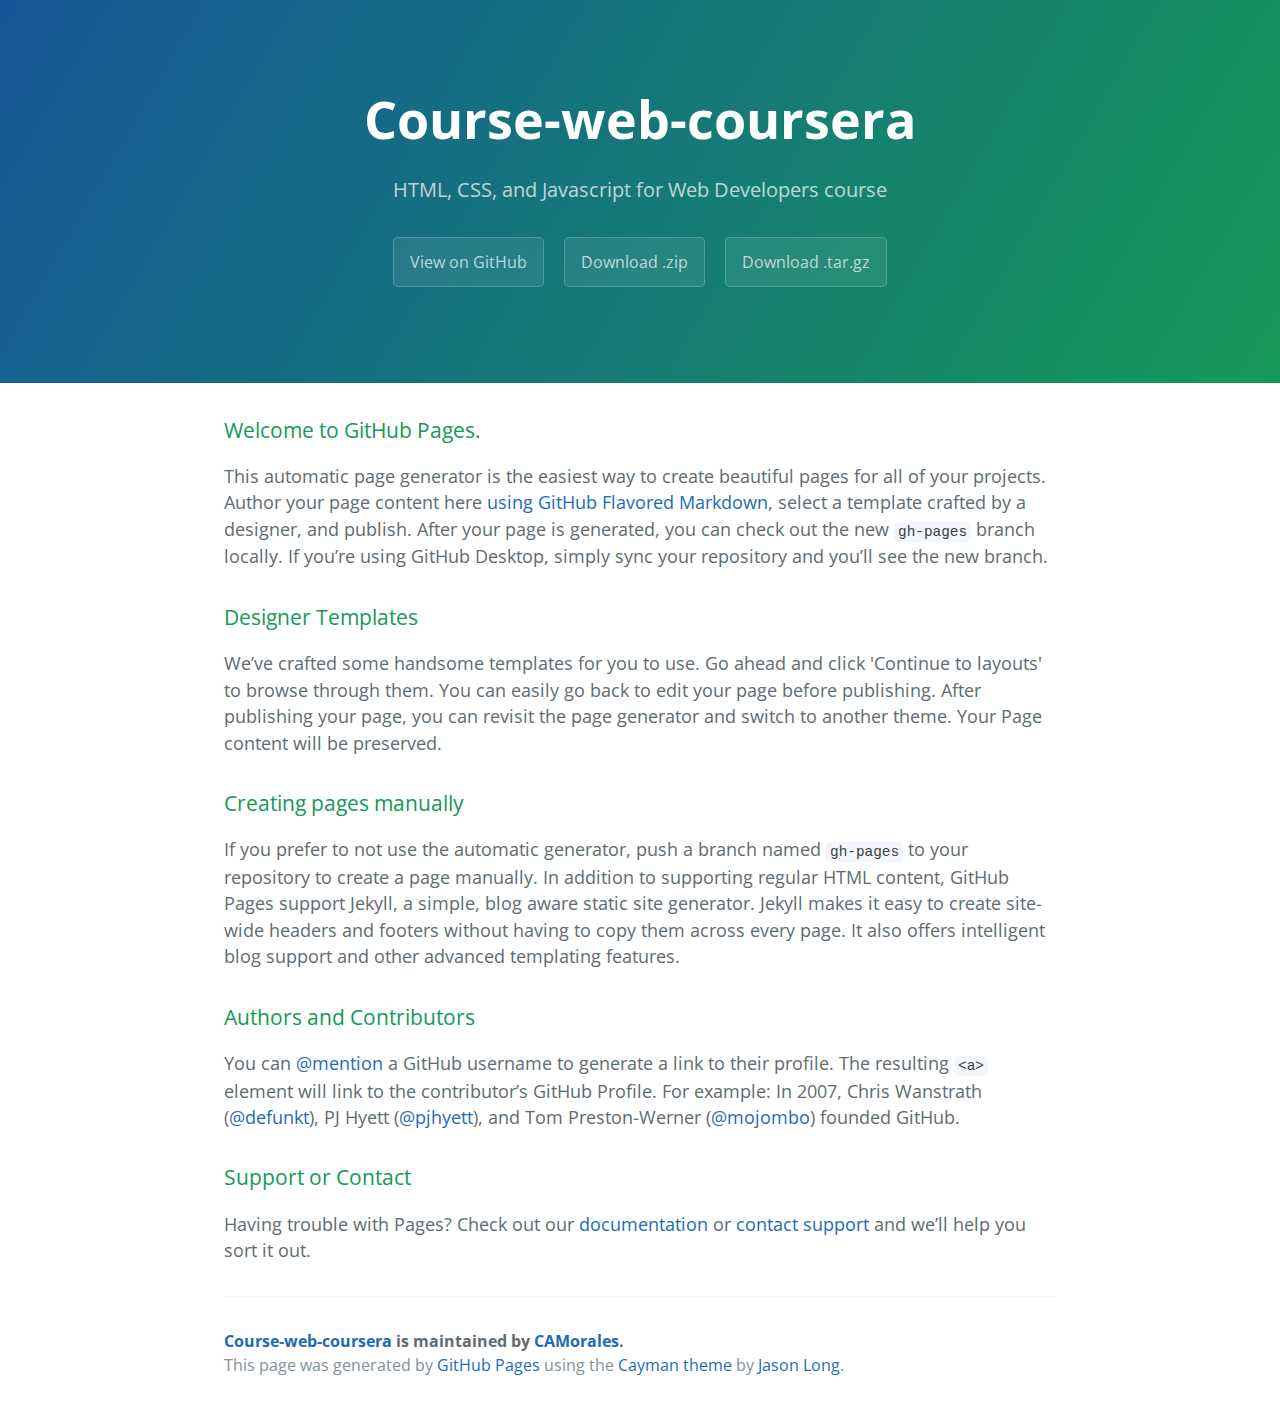
<file: index.html>
<!DOCTYPE html>
<html lang="en-us">
  <head>
    <meta charset="UTF-8">
    <title>Course-web-coursera by CAMorales</title>
    <meta name="viewport" content="width=device-width, initial-scale=1">
    <link rel="stylesheet" type="text/css" href="stylesheets/normalize.css" media="screen">
    <link href='https://fonts.googleapis.com/css?family=Open+Sans:400,700' rel='stylesheet' type='text/css'>
    <link rel="stylesheet" type="text/css" href="stylesheets/stylesheet.css" media="screen">
    <link rel="stylesheet" type="text/css" href="stylesheets/github-light.css" media="screen">
  </head>
  <body>
    <section class="page-header">
      <h1 class="project-name">Course-web-coursera</h1>
      <h2 class="project-tagline">HTML, CSS, and Javascript for Web Developers course</h2>
      <a href="https://github.com/CAMorales/course-WEB-coursera" class="btn">View on GitHub</a>
      <a href="https://github.com/CAMorales/course-WEB-coursera/zipball/master" class="btn">Download .zip</a>
      <a href="https://github.com/CAMorales/course-WEB-coursera/tarball/master" class="btn">Download .tar.gz</a>
    </section>

    <section class="main-content">
      <h3>
<a id="welcome-to-github-pages" class="anchor" href="#welcome-to-github-pages" aria-hidden="true"><span aria-hidden="true" class="octicon octicon-link"></span></a>Welcome to GitHub Pages.</h3>

<p>This automatic page generator is the easiest way to create beautiful pages for all of your projects. Author your page content here <a href="https://guides.github.com/features/mastering-markdown/">using GitHub Flavored Markdown</a>, select a template crafted by a designer, and publish. After your page is generated, you can check out the new <code>gh-pages</code> branch locally. If you’re using GitHub Desktop, simply sync your repository and you’ll see the new branch.</p>

<h3>
<a id="designer-templates" class="anchor" href="#designer-templates" aria-hidden="true"><span aria-hidden="true" class="octicon octicon-link"></span></a>Designer Templates</h3>

<p>We’ve crafted some handsome templates for you to use. Go ahead and click 'Continue to layouts' to browse through them. You can easily go back to edit your page before publishing. After publishing your page, you can revisit the page generator and switch to another theme. Your Page content will be preserved.</p>

<h3>
<a id="creating-pages-manually" class="anchor" href="#creating-pages-manually" aria-hidden="true"><span aria-hidden="true" class="octicon octicon-link"></span></a>Creating pages manually</h3>

<p>If you prefer to not use the automatic generator, push a branch named <code>gh-pages</code> to your repository to create a page manually. In addition to supporting regular HTML content, GitHub Pages support Jekyll, a simple, blog aware static site generator. Jekyll makes it easy to create site-wide headers and footers without having to copy them across every page. It also offers intelligent blog support and other advanced templating features.</p>

<h3>
<a id="authors-and-contributors" class="anchor" href="#authors-and-contributors" aria-hidden="true"><span aria-hidden="true" class="octicon octicon-link"></span></a>Authors and Contributors</h3>

<p>You can <a href="https://help.github.com/articles/basic-writing-and-formatting-syntax/#mentioning-users-and-teams" class="user-mention">@mention</a> a GitHub username to generate a link to their profile. The resulting <code>&lt;a&gt;</code> element will link to the contributor’s GitHub Profile. For example: In 2007, Chris Wanstrath (<a href="https://github.com/defunkt" class="user-mention">@defunkt</a>), PJ Hyett (<a href="https://github.com/pjhyett" class="user-mention">@pjhyett</a>), and Tom Preston-Werner (<a href="https://github.com/mojombo" class="user-mention">@mojombo</a>) founded GitHub.</p>

<h3>
<a id="support-or-contact" class="anchor" href="#support-or-contact" aria-hidden="true"><span aria-hidden="true" class="octicon octicon-link"></span></a>Support or Contact</h3>

<p>Having trouble with Pages? Check out our <a href="https://help.github.com/pages">documentation</a> or <a href="https://github.com/contact">contact support</a> and we’ll help you sort it out.</p>

      <footer class="site-footer">
        <span class="site-footer-owner"><a href="https://github.com/CAMorales/course-WEB-coursera">Course-web-coursera</a> is maintained by <a href="https://github.com/CAMorales">CAMorales</a>.</span>

        <span class="site-footer-credits">This page was generated by <a href="https://pages.github.com">GitHub Pages</a> using the <a href="https://github.com/jasonlong/cayman-theme">Cayman theme</a> by <a href="https://twitter.com/jasonlong">Jason Long</a>.</span>
      </footer>

    </section>

  
  </body>
</html>
</file>
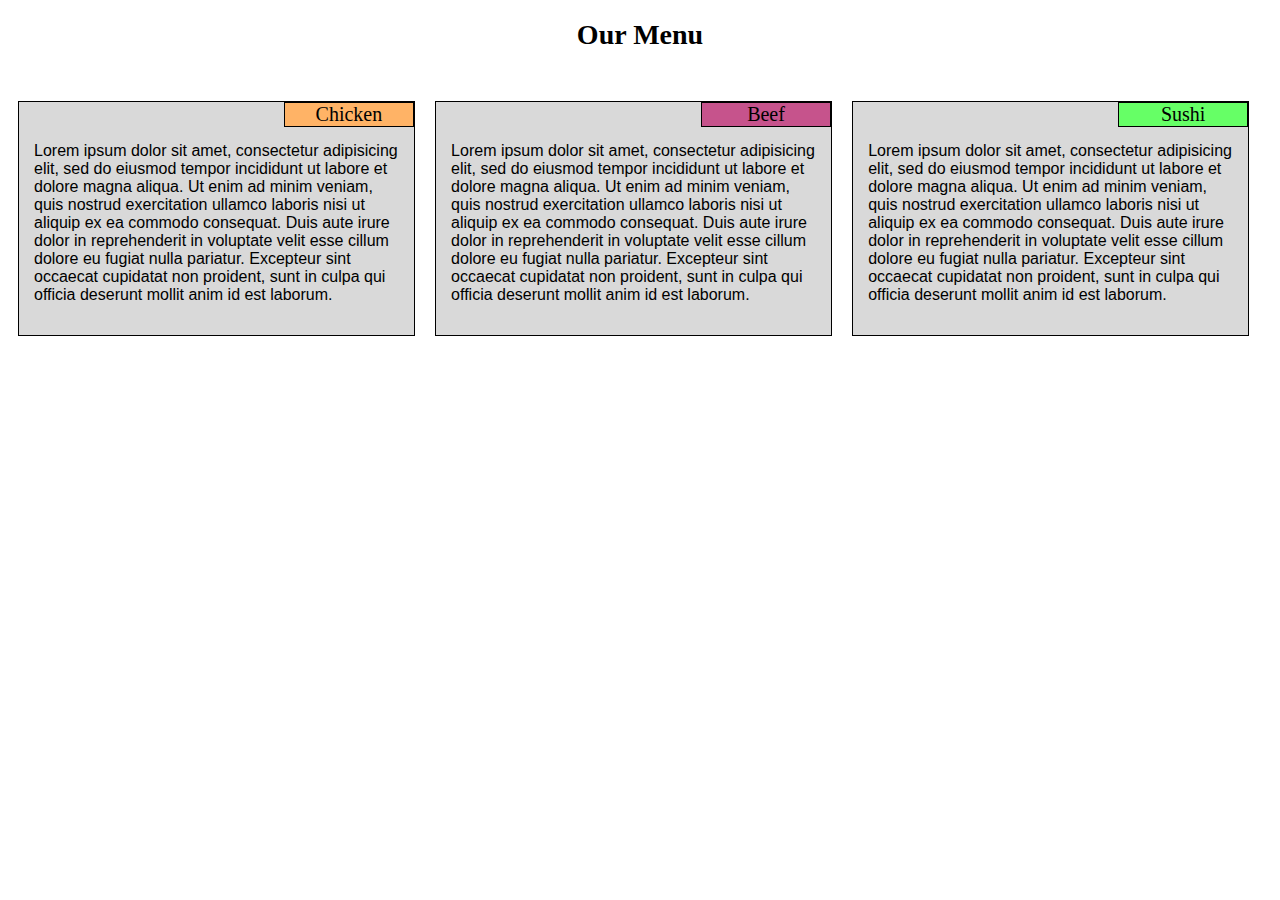
<file: mod2_solution/index.html>
<!DOCTYPE html>
<head>
  <meta charset="UTF-8">
  <meta name="viewport" content="width=device-width, initial-scale=1">
  <link rel="stylesheet" type="text/css" href="css/styles.css">
  <title>Assignment Solution for Module 2</title>
</head>
<body>
  <h1>Our Menu</h1>
  <div class="row">
    <div class="col-lg-4 col-md-6" >
    <div class="box">
        <div class="titulo" id="t1">Chicken</div>
        <p>Lorem ipsum dolor sit amet, consectetur adipisicing elit, sed do eiusmod
          tempor incididunt ut labore et dolore magna aliqua. Ut enim ad minim veniam,
          quis nostrud exercitation ullamco laboris nisi ut aliquip ex ea commodo
          consequat. Duis aute irure dolor in reprehenderit in voluptate velit esse
          cillum dolore eu fugiat nulla pariatur. Excepteur sint occaecat cupidatat non
          proident, sunt in culpa qui officia deserunt mollit anim id est laborum.
        </p>
      </div>
    </div>
    <div class="col-lg-4 col-md-6" >
      <div class="box">
        <div class="titulo" id="t2">Beef</div>
        <p>Lorem ipsum dolor sit amet, consectetur adipisicing elit, sed do eiusmod
          tempor incididunt ut labore et dolore magna aliqua. Ut enim ad minim veniam,
          quis nostrud exercitation ullamco laboris nisi ut aliquip ex ea commodo
          consequat. Duis aute irure dolor in reprehenderit in voluptate velit esse
          cillum dolore eu fugiat nulla pariatur. Excepteur sint occaecat cupidatat non
          proident, sunt in culpa qui officia deserunt mollit anim id est laborum.
        </p>
      </div>
    </div>
    <div class="col-lg-4 col-md-12">
      <div class="box">
        <div class="titulo" id="t3">Sushi</div>
        <p>Lorem ipsum dolor sit amet, consectetur adipisicing elit, sed do eiusmod
          tempor incididunt ut labore et dolore magna aliqua. Ut enim ad minim veniam,
          quis nostrud exercitation ullamco laboris nisi ut aliquip ex ea commodo
          consequat. Duis aute irure dolor in reprehenderit in voluptate velit esse
          cillum dolore eu fugiat nulla pariatur. Excepteur sint occaecat cupidatat non
          proident, sunt in culpa qui officia deserunt mollit anim id est laborum.
        </p>
      </div>
    </div>
  </div>
</body>
</html>
</file>
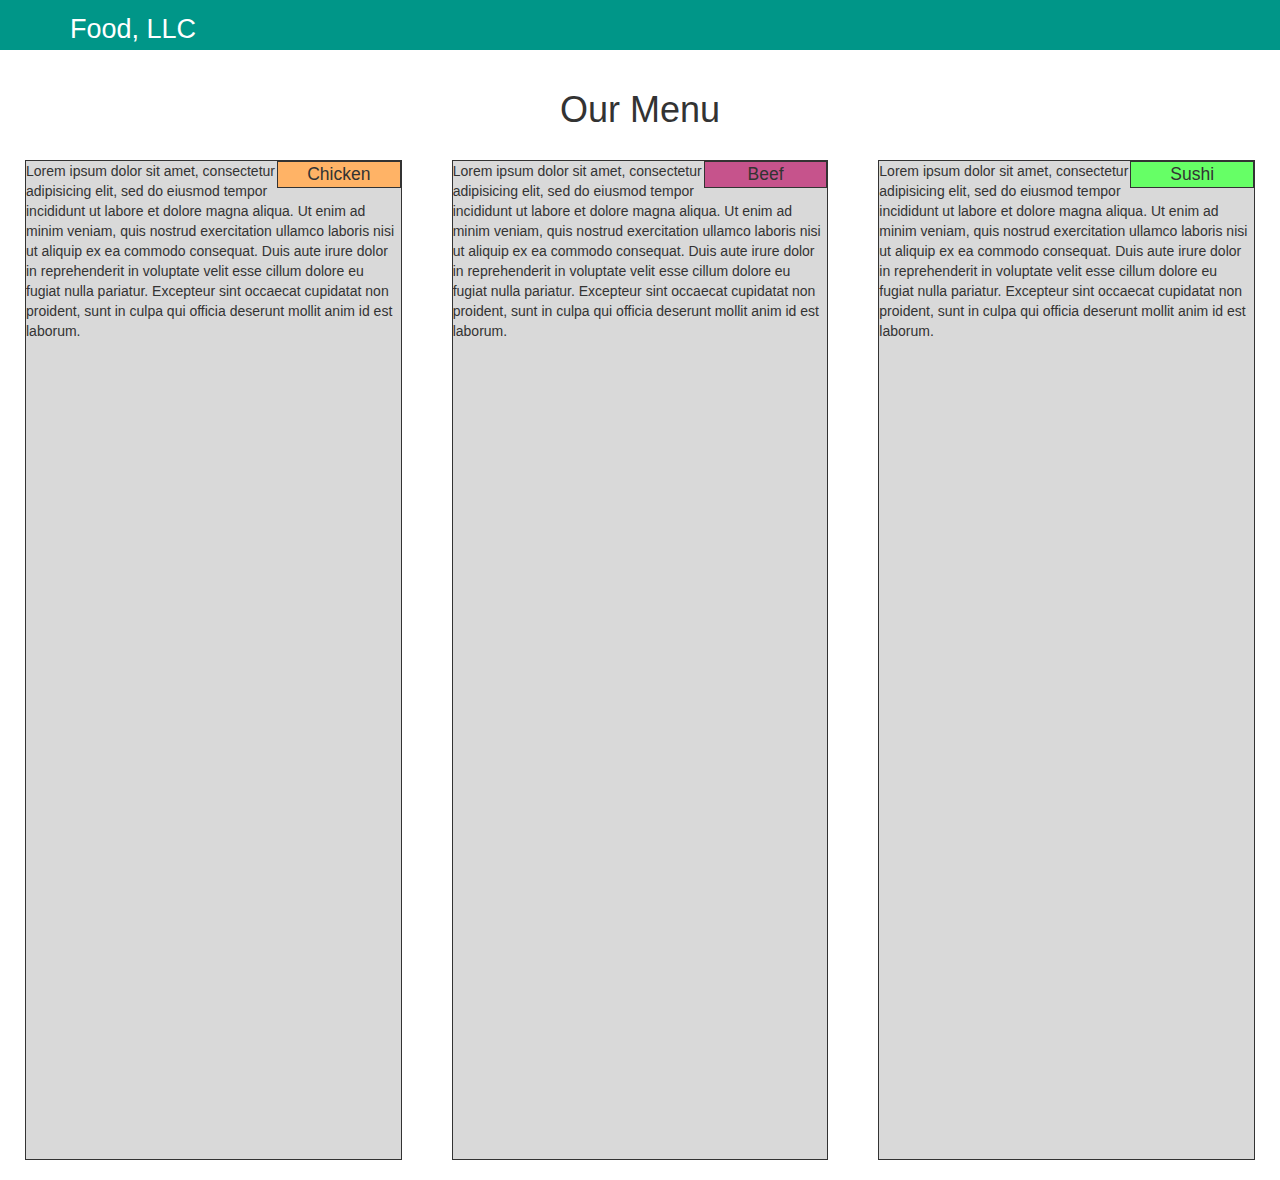
<file: mod3_solution/index.html>
<!DOCTYPE html>
<head>
  <meta charset="UTF-8">
  <meta http-equiv="X-UA-Compatible" content="IE=edge">
  <meta name="viewport" content="width=device-width, initial-scale=1">
  <link rel="stylesheet" type="text/css" href="css/bootstrap.min.css">
  <link rel="stylesheet" type="text/css" href="css/styles.css">
  <link href='https://fonts.googleapis.com/css?family=Oxygen:400,300,700' rel='stylesheet' type='text/css'>
  <link href='https://fonts.googleapis.com/css?family=Lora' rel='stylesheet' type='text/css'>
  <title>Assignment Solution for Module 3</title>
</head>
<body>
  <header>
    <nav id="header-nav" class="navbar navbar-default">
      <div class="container">
        <div class="navbar-header">
          <button type="button" class="navbar-toggle collapsed" data-toggle="collapse" data-target="#collapsable-nav" aria-expanded="false">
          <span class="sr-only">Toggle navigation</span>
          <span class="icon-bar"></span>
          <span class="icon-bar"></span>
          <span class="icon-bar"></span>
          </button>
          <a href="#" class="navbar-brand"><h1>Food, LLC</h1></a>
        </div>
        <div id="collapsable-nav" class="collapse navbar-collapse">
          <ul id="nav-list" class="nav navbar-nav navbar-right visible-xs">
            <li>
              <a href="#"><br class="hidden-xs">Chicken</a>
            </li>
            <li>
              <a href="#"><br class="hidden-xs">Beef</a>
            </li>
            <li>
              <a href="#"><br class="hidden-xs">Sushi</a>
            </li>
          </ul><!-- #nav-list -->
        </div>
      </div><!-- end of div container -->
    </nav><!-- end of header navbar -->
  </header>

  <div class="container-fluid">
    <h1 class="text-center">Our Menu</h1>
    <div id="main-content" class="row">
      <div class="col-lg-4 col-md-6" >
      <div class="box">
        <div class="titulo" id="t1">Chicken</div>
        <p>Lorem ipsum dolor sit amet, consectetur adipisicing elit, sed do eiusmod
          tempor incididunt ut labore et dolore magna aliqua. Ut enim ad minim veniam,
          quis nostrud exercitation ullamco laboris nisi ut aliquip ex ea commodo
          consequat. Duis aute irure dolor in reprehenderit in voluptate velit esse
          cillum dolore eu fugiat nulla pariatur. Excepteur sint occaecat cupidatat non
          proident, sunt in culpa qui officia deserunt mollit anim id est laborum.
        </p>
      </div>
    </div>
    <div class="col-lg-4 col-md-6" >
      <div class="box">
        <div class="titulo" id="t2">Beef</div>
        <p>Lorem ipsum dolor sit amet, consectetur adipisicing elit, sed do eiusmod
          tempor incididunt ut labore et dolore magna aliqua. Ut enim ad minim veniam,
          quis nostrud exercitation ullamco laboris nisi ut aliquip ex ea commodo
          consequat. Duis aute irure dolor in reprehenderit in voluptate velit esse
          cillum dolore eu fugiat nulla pariatur. Excepteur sint occaecat cupidatat non
          proident, sunt in culpa qui officia deserunt mollit anim id est laborum.
        </p>
      </div>
    </div>
    <div class="col-lg-4 col-md-12">
      <div class="box">
        <div class="titulo" id="t3">Sushi</div>
        <p>Lorem ipsum dolor sit amet, consectetur adipisicing elit, sed do eiusmod
          tempor incididunt ut labore et dolore magna aliqua. Ut enim ad minim veniam,
          quis nostrud exercitation ullamco laboris nisi ut aliquip ex ea commodo
          consequat. Duis aute irure dolor in reprehenderit in voluptate velit esse
          cillum dolore eu fugiat nulla pariatur. Excepteur sint occaecat cupidatat non
          proident, sunt in culpa qui officia deserunt mollit anim id est laborum.
        </p>
      </div>
    </div>
    </div>
  </div>
  <!-- jQuery (Bootstrap JS plugins depend on it) -->
  <script src="js/jquery-2.2.1.min.js"></script>
  <script src="js/bootstrap.min.js"></script>
  <script src="js/script.js"></script>
</body>
</html>
</file>
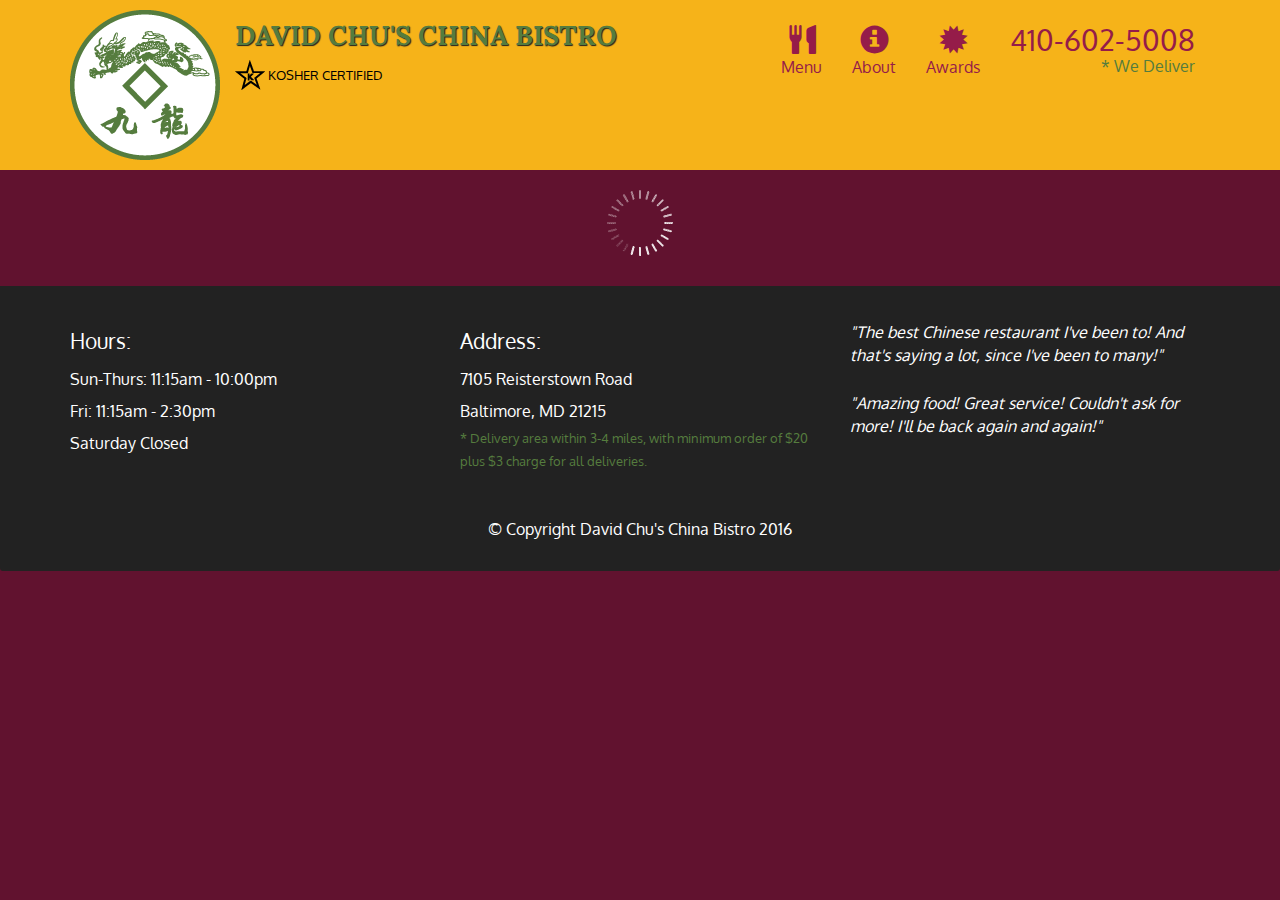
<file: mod4_solution/index.html>
<!doctype html>
<html lang="en">
  <head>
    <meta charset="utf-8">
    <meta http-equiv="X-UA-Compatible" content="IE=edge">
    <meta name="viewport" content="width=device-width, initial-scale=1">
    <title>David Chu's China Bistro</title>
    <link rel="stylesheet" href="css/bootstrap.min.css">
    <link rel="stylesheet" href="css/styles.css">
    <link href='https://fonts.googleapis.com/css?family=Oxygen:400,300,700' rel='stylesheet' type='text/css'>
    <link href='https://fonts.googleapis.com/css?family=Lora' rel='stylesheet' type='text/css'>
  </head>
<body>
  <header>
    <nav id="header-nav" class="navbar navbar-default">
      <div class="container">
        <div class="navbar-header">
          <a href="index.html" class="pull-left visible-md visible-lg">
            <div id="logo-img" alt="Logo image"></div>
          </a>

          <div class="navbar-brand">
            <a href="index.html"><h1>David Chu's China Bistro</h1></a>
            <p>
              <img src="images/star-k-logo.png" alt="Kosher certification">
              <span>Kosher Certified</span>
            </p>
          </div>

          <button id="navbarToggle" type="button" class="navbar-toggle collapsed" data-toggle="collapse" data-target="#collapsable-nav" aria-expanded="false">
            <span class="sr-only">Toggle navigation</span>
            <span class="icon-bar"></span>
            <span class="icon-bar"></span>
            <span class="icon-bar"></span>
          </button>
        </div>
        
        <div id="collapsable-nav" class="collapse navbar-collapse">
           <ul id="nav-list" class="nav navbar-nav navbar-right">
            <li id="navHomeButton" class="visible-xs active">
              <a href="index.html">
                <span class="glyphicon glyphicon-home"></span> Home</a>
            </li>
            <li id="navMenuButton">
              <a href="#" onclick="$dc.loadMenuCategories();">
                <span class="glyphicon glyphicon-cutlery"></span><br class="hidden-xs"> Menu</a>
            </li>
            <li>
              <a href="#">
                <span class="glyphicon glyphicon-info-sign"></span><br class="hidden-xs"> About</a>
            </li>
            <li>
              <a href="#">
                <span class="glyphicon glyphicon-certificate"></span><br class="hidden-xs"> Awards</a>
            </li>
            <li id="phone" class="hidden-xs">
              <a href="tel:410-602-5008">
                <span>410-602-5008</span></a><div>* We Deliver</div>
            </li>
          </ul><!-- #nav-list -->
        </div><!-- .collapse .navbar-collapse -->
      </div><!-- .container -->
    </nav><!-- #header-nav -->
  </header>

  <div id="call-btn" class="visible-xs">
    <a class="btn" href="tel:410-602-5008">
    <span class="glyphicon glyphicon-earphone"></span>
    410-602-5008
    </a>
  </div>
  <div id="xs-deliver" class="text-center visible-xs">* We Deliver</div>

  <div id="main-content" class="container"></div>

  <footer class="panel-footer">
    <div class="container">
      <div class="row">
        <section id="hours" class="col-sm-4">
          <span>Hours:</span><br>
          Sun-Thurs: 11:15am - 10:00pm<br>
          Fri: 11:15am - 2:30pm<br>
          Saturday Closed
          <hr class="visible-xs">
        </section>
        <section id="address" class="col-sm-4">
          <span>Address:</span><br>
          7105 Reisterstown Road<br>
          Baltimore, MD 21215
          <p>* Delivery area within 3-4 miles, with minimum order of $20 plus $3 charge for all deliveries.</p>
          <hr class="visible-xs">
        </section>
        <section id="testimonials" class="col-sm-4">
          <p>"The best Chinese restaurant I've been to! And that's saying a lot, since I've been to many!"</p>
          <p>"Amazing food! Great service! Couldn't ask for more! I'll be back again and again!"</p>
        </section>
      </div>
      <div class="text-center">&copy; Copyright David Chu's China Bistro 2016</div>
    </div>
  </footer>

  <!-- jQuery (Bootstrap JS plugins depend on it) -->
  <script src="js/jquery-2.1.4.min.js"></script>
  <script src="js/bootstrap.min.js"></script>
  <script src="js/ajax-utils.js"></script>
  <script src="js/script.js"></script>
</body>
</html>
</file>
<file: stylesheets/stylesheet.css>
* {
  box-sizing: border-box; }

body {
  padding: 0;
  margin: 0;
  font-family: "Open Sans", "Helvetica Neue", Helvetica, Arial, sans-serif;
  font-size: 16px;
  line-height: 1.5;
  color: #606c71; }

a {
  color: #1e6bb8;
  text-decoration: none; }
  a:hover {
    text-decoration: underline; }

.btn {
  display: inline-block;
  margin-bottom: 1rem;
  color: rgba(255, 255, 255, 0.7);
  background-color: rgba(255, 255, 255, 0.08);
  border-color: rgba(255, 255, 255, 0.2);
  border-style: solid;
  border-width: 1px;
  border-radius: 0.3rem;
  transition: color 0.2s, background-color 0.2s, border-color 0.2s; }
  .btn + .btn {
    margin-left: 1rem; }

.btn:hover {
  color: rgba(255, 255, 255, 0.8);
  text-decoration: none;
  background-color: rgba(255, 255, 255, 0.2);
  border-color: rgba(255, 255, 255, 0.3); }

@media screen and (min-width: 64em) {
  .btn {
    padding: 0.75rem 1rem; } }

@media screen and (min-width: 42em) and (max-width: 64em) {
  .btn {
    padding: 0.6rem 0.9rem;
    font-size: 0.9rem; } }

@media screen and (max-width: 42em) {
  .btn {
    display: block;
    width: 100%;
    padding: 0.75rem;
    font-size: 0.9rem; }
    .btn + .btn {
      margin-top: 1rem;
      margin-left: 0; } }

.page-header {
  color: #fff;
  text-align: center;
  background-color: #159957;
  background-image: linear-gradient(120deg, #155799, #159957); }

@media screen and (min-width: 64em) {
  .page-header {
    padding: 5rem 6rem; } }

@media screen and (min-width: 42em) and (max-width: 64em) {
  .page-header {
    padding: 3rem 4rem; } }

@media screen and (max-width: 42em) {
  .page-header {
    padding: 2rem 1rem; } }

.project-name {
  margin-top: 0;
  margin-bottom: 0.1rem; }

@media screen and (min-width: 64em) {
  .project-name {
    font-size: 3.25rem; } }

@media screen and (min-width: 42em) and (max-width: 64em) {
  .project-name {
    font-size: 2.25rem; } }

@media screen and (max-width: 42em) {
  .project-name {
    font-size: 1.75rem; } }

.project-tagline {
  margin-bottom: 2rem;
  font-weight: normal;
  opacity: 0.7; }

@media screen and (min-width: 64em) {
  .project-tagline {
    font-size: 1.25rem; } }

@media screen and (min-width: 42em) and (max-width: 64em) {
  .project-tagline {
    font-size: 1.15rem; } }

@media screen and (max-width: 42em) {
  .project-tagline {
    font-size: 1rem; } }

.main-content :first-child {
  margin-top: 0; }
.main-content img {
  max-width: 100%; }
.main-content h1, .main-content h2, .main-content h3, .main-content h4, .main-content h5, .main-content h6 {
  margin-top: 2rem;
  margin-bottom: 1rem;
  font-weight: normal;
  color: #159957; }
.main-content p {
  margin-bottom: 1em; }
.main-content code {
  padding: 2px 4px;
  font-family: Consolas, "Liberation Mono", Menlo, Courier, monospace;
  font-size: 0.9rem;
  color: #383e41;
  background-color: #f3f6fa;
  border-radius: 0.3rem; }
.main-content pre {
  padding: 0.8rem;
  margin-top: 0;
  margin-bottom: 1rem;
  font: 1rem Consolas, "Liberation Mono", Menlo, Courier, monospace;
  color: #567482;
  word-wrap: normal;
  background-color: #f3f6fa;
  border: solid 1px #dce6f0;
  border-radius: 0.3rem; }
  .main-content pre > code {
    padding: 0;
    margin: 0;
    font-size: 0.9rem;
    color: #567482;
    word-break: normal;
    white-space: pre;
    background: transparent;
    border: 0; }
.main-content .highlight {
  margin-bottom: 1rem; }
  .main-content .highlight pre {
    margin-bottom: 0;
    word-break: normal; }
.main-content .highlight pre, .main-content pre {
  padding: 0.8rem;
  overflow: auto;
  font-size: 0.9rem;
  line-height: 1.45;
  border-radius: 0.3rem; }
.main-content pre code, .main-content pre tt {
  display: inline;
  max-width: initial;
  padding: 0;
  margin: 0;
  overflow: initial;
  line-height: inherit;
  word-wrap: normal;
  background-color: transparent;
  border: 0; }
  .main-content pre code:before, .main-content pre code:after, .main-content pre tt:before, .main-content pre tt:after {
    content: normal; }
.main-content ul, .main-content ol {
  margin-top: 0; }
.main-content blockquote {
  padding: 0 1rem;
  margin-left: 0;
  color: #819198;
  border-left: 0.3rem solid #dce6f0; }
  .main-content blockquote > :first-child {
    margin-top: 0; }
  .main-content blockquote > :last-child {
    margin-bottom: 0; }
.main-content table {
  display: block;
  width: 100%;
  overflow: auto;
  word-break: normal;
  word-break: keep-all; }
  .main-content table th {
    font-weight: bold; }
  .main-content table th, .main-content table td {
    padding: 0.5rem 1rem;
    border: 1px solid #e9ebec; }
.main-content dl {
  padding: 0; }
  .main-content dl dt {
    padding: 0;
    margin-top: 1rem;
    font-size: 1rem;
    font-weight: bold; }
  .main-content dl dd {
    padding: 0;
    margin-bottom: 1rem; }
.main-content hr {
  height: 2px;
  padding: 0;
  margin: 1rem 0;
  background-color: #eff0f1;
  border: 0; }

@media screen and (min-width: 64em) {
  .main-content {
    max-width: 64rem;
    padding: 2rem 6rem;
    margin: 0 auto;
    font-size: 1.1rem; } }

@media screen and (min-width: 42em) and (max-width: 64em) {
  .main-content {
    padding: 2rem 4rem;
    font-size: 1.1rem; } }

@media screen and (max-width: 42em) {
  .main-content {
    padding: 2rem 1rem;
    font-size: 1rem; } }

.site-footer {
  padding-top: 2rem;
  margin-top: 2rem;
  border-top: solid 1px #eff0f1; }

.site-footer-owner {
  display: block;
  font-weight: bold; }

.site-footer-credits {
  color: #819198; }

@media screen and (min-width: 64em) {
  .site-footer {
    font-size: 1rem; } }

@media screen and (min-width: 42em) and (max-width: 64em) {
  .site-footer {
    font-size: 1rem; } }

@media screen and (max-width: 42em) {
  .site-footer {
    font-size: 0.9rem; } }
</file>
<file: stylesheets/github-light.css>
/*
   Copyright 2014 GitHub Inc.

   Licensed under the Apache License, Version 2.0 (the "License");
   you may not use this file except in compliance with the License.
   You may obtain a copy of the License at

       http://www.apache.org/licenses/LICENSE-2.0

   Unless required by applicable law or agreed to in writing, software
   distributed under the License is distributed on an "AS IS" BASIS,
   WITHOUT WARRANTIES OR CONDITIONS OF ANY KIND, either express or implied.
   See the License for the specific language governing permissions and
   limitations under the License.

*/

.pl-c /* comment */ {
  color: #969896;
}

.pl-c1      /* constant, markup.raw, meta.diff.header, meta.module-reference, meta.property-name, support, support.constant, support.variable, variable.other.constant */,
.pl-s .pl-v /* string variable */ {
  color: #0086b3;
}

.pl-e  /* entity */,
.pl-en /* entity.name */ {
  color: #795da3;
}

.pl-s .pl-s1 /* string source */,
.pl-smi      /* storage.modifier.import, storage.modifier.package, storage.type.java, variable.other, variable.parameter.function */ {
  color: #333;
}

.pl-ent /* entity.name.tag */ {
  color: #63a35c;
}

.pl-k /* keyword, storage, storage.type */ {
  color: #a71d5d;
}

.pl-pds              /* punctuation.definition.string, string.regexp.character-class */,
.pl-s                /* string */,
.pl-s .pl-pse .pl-s1 /* string punctuation.section.embedded source */,
.pl-sr               /* string.regexp */,
.pl-sr .pl-cce       /* string.regexp constant.character.escape */,
.pl-sr .pl-sra       /* string.regexp string.regexp.arbitrary-repitition */,
.pl-sr .pl-sre       /* string.regexp source.ruby.embedded */ {
  color: #183691;
}

.pl-v /* variable */ {
  color: #ed6a43;
}

.pl-id /* invalid.deprecated */ {
  color: #b52a1d;
}

.pl-ii /* invalid.illegal */ {
  background-color: #b52a1d;
  color: #f8f8f8;
}

.pl-sr .pl-cce /* string.regexp constant.character.escape */ {
  color: #63a35c;
  font-weight: bold;
}

.pl-ml /* markup.list */ {
  color: #693a17;
}

.pl-mh        /* markup.heading */,
.pl-mh .pl-en /* markup.heading entity.name */,
.pl-ms        /* meta.separator */ {
  color: #1d3e81;
  font-weight: bold;
}

.pl-mq /* markup.quote */ {
  color: #008080;
}

.pl-mi /* markup.italic */ {
  color: #333;
  font-style: italic;
}

.pl-mb /* markup.bold */ {
  color: #333;
  font-weight: bold;
}

.pl-md /* markup.deleted, meta.diff.header.from-file */ {
  background-color: #ffecec;
  color: #bd2c00;
}

.pl-mi1 /* markup.inserted, meta.diff.header.to-file */ {
  background-color: #eaffea;
  color: #55a532;
}

.pl-mdr /* meta.diff.range */ {
  color: #795da3;
  font-weight: bold;
}

.pl-mo /* meta.output */ {
  color: #1d3e81;
}
</file>
<file: mod2_solution/css/styles.css>
/********** Base styles **********/
* {
  box-sizing: border-box;
}

h1 {
  margin-bottom: 30px;
  text-align: center;
  font-size: 175%;
}

p {
  /*width: 90%;
  height: 150px;*/
  /*margin-right: auto;
  margin-left: auto;*/
  font-family: Helvetica;
  clear: both;
  padding: 15px;
}
.box {
  border: 1px solid;
  margin: 20px 10px 20px 10px;
  background-color: #d9d9d9;
}
div.row{
  border: none;
  margin: none;
}
div.titulo{
  float:right;
  width: 33%;
  border: 1px solid;
  text-align: center;
  font-size: 125%;
}

#t1{
  background-color: #ffb366;
}

#t2{
  background-color: #c6538c;
}

#t3{
  background-color: #66ff66;
}

/* Simple Responsive Framework. */
.row {
  width: 100%;
}
/********** Large devices only **********/
@media (min-width: 992px) {
  .col-lg-1, .col-lg-2, .col-lg-3, .col-lg-4, .col-lg-5, .col-lg-6, .col-lg-7, .col-lg-8, .col-lg-9, .col-lg-10, .col-lg-11, .col-lg-12 {
    float: left;
  }
  .col-lg-1 {
    width: 8.33%;
  }
  .col-lg-2 {
    width: 16.66%;
  }
  .col-lg-3 {
    width: 25%;
  }
  .col-lg-4 {
    width: 33%;
  }
  .col-lg-5 {
    width: 41.66%;
  }
  .col-lg-6 {
    width: 50%;
  }
  .col-lg-7 {
    width: 58.33%;
  }
  .col-lg-8 {
    width: 66.66%;
  }
  .col-lg-9 {
    width: 74.99%;
  }
  .col-lg-10 {
    width: 83.33%;
  }
  .col-lg-11 {
    width: 91.66%;
  }
  .col-lg-12 {
    width: 100%;
  }
}
/********** Medium devices only **********/
@media (min-width: 768px) and (max-width: 991px) {
  .col-md-1, .col-md-2, .col-md-3, .col-md-4, .col-md-5, .col-md-6, .col-md-7, .col-md-8, .col-md-9, .col-md-10, .col-md-11, .col-md-12 {
    float: left;
  }
  .col-md-1 {
    width: 8.33%;
  }
  .col-md-2 {
    width: 16.66%;
  }
  .col-md-3 {
    width: 25%;
  }
  .col-md-4 {
    width: 33%;
  }
  .col-md-5 {
    width: 41.66%;
  }
  .col-md-6 {
    width: 50%;
  }
  .col-md-7 {
    width: 58.33%;
  }
  .col-md-8 {
    width: 66.66%;
  }
  .col-md-9 {
    width: 74.99%;
  }
  .col-md-10 {
    width: 83.33%;
  }
  .col-md-11 {
    width: 91.66%;
  }
  .col-md-12 {
    width: 100%;
  }
}
</file>
<file: mod3_solution/css/styles.css>
/********** Base styles **********/
* {
  box-sizing: border-box;
}

#header-nav {
    /*height: 80px;*/
    background-color: #009688;
    border: 0px;
    border-radius: 0px;
}

.navbar-brand h1 {
    text-align: center;
    font-size: 1.5em;
    margin: 0;
    /*margin-top: 10px;*/
    margin-bottom: 20px;
    color: white;
}

.navbar-toggle{
  background: black;
}
.navbar-default .navbar-nav>li>a {
  color: white;
  text-align: center;
  font-size: 1.9em;
}

div.titulo{
  float:right;
  width: 33%;
  border: 1px solid;
  text-align: center;
  font-size: 125%;
}

#t1{
  background-color: #ffb366;
}

#t2{
  background-color: #c6538c;
}

#t3{
  background-color: #66ff66;
}

.box {
  border: 1px solid;
  margin: 20px 10px 20px 10px;
  background-color: #d9d9d9;
  height: 1000px;
}



@media (max-width: 767px){
  #collapsable-nav{
    background-color: gray;
  }
}
</file>
<file: mod4_solution/css/styles.css>
body {
  font-size: 16px;
  color: #fff;
  background-color: #61122f;
  font-family: 'Oxygen', sans-serif;
}

/** HEADER **/
#header-nav {
  background-color: #f6b319;
  border-radius: 0;
  border: 0;
}

#logo-img {
  background: url('../images/restaurant-logo_large.png') no-repeat;
  width: 150px;
  height: 150px;
  margin: 10px 15px 10px 0;
}

.navbar-brand {
  padding-top: 25px;
}
.navbar-brand h1 { /* Restaurant name */
  font-family: 'Lora', serif;
  color: #557c3e;
  font-size: 1.5em;
  text-transform: uppercase;
  font-weight: bold;
  text-shadow: 1px 1px 1px #222;
  margin-top: 0;
  margin-bottom: 0;
  line-height: .75;
}
.navbar-brand a:hover, .navbar-brand a:focus {
  text-decoration: none;
}
.navbar-brand p { /* Kosher cert */
  color: #000;
  text-transform: uppercase;
  font-size: .7em;
  margin-top: 15px;
}
.navbar-brand p span { /* Star-K */
  vertical-align: middle;
}

#nav-list {
  margin-top: 10px;
}
#nav-list a {
  color: #951C49;
  text-align: center;
}
#nav-list a:hover {
  background: #E7E7E7;
}
#nav-list a span {
  font-size: 1.8em;
}

#phone {
  margin-top: 5px;
}
#phone a { /* Phone number */
  text-align: right;
  padding-bottom: 0;
}
#phone div { /* We Deliver */
  color: #557c3e;
  text-align: right;
  padding-right: 15px;
}

.navbar-header button.navbar-toggle, .navbar-header .icon-bar {
  border: 1px solid #61122f;
}
.navbar-header button.navbar-toggle {
  clear: both;
  margin-top: -30px;
}
/* END HEADER */

/* FOOTER */
.panel-footer {
  margin-top: 30px;
  padding-top: 35px;
  padding-bottom: 30px;
  background-color: #222;
  border-top: 0;
}
.panel-footer div.row {
  margin-bottom: 35px;
}
#hours, #address {
  line-height: 2;
}
#hours > span, #address > span {
  font-size: 1.3em;
}
#address p {
  color: #557c3e;
  font-size: .8em;
  line-height: 1.8;
}
#testimonials {
  font-style: italic;
}
#testimonials p:nth-child(2) {
  margin-top: 25px;
}
/* END FOOTER */



/* HOME PAGE */
.container .jumbotron {
  box-shadow: 0 0 50px #3F0C1F;
  border: 2px solid #3F0C1F;
}

#menu-tile, #specials-tile, #map-tile {
  height: 250px;
  width: 100%;
  margin-bottom: 15px;
  position: relative;
  border: 2px solid #3F0C1F;
  overflow: hidden;
}
#menu-tile:hover, #specials-tile:hover, #map-tile:hover {
  box-shadow: 0 1px 5px 1px #cccccc;
}
#menu-tile {
  background: url('../images/menu-tile.jpg') no-repeat;
  background-position: center;
}
#specials-tile {
  background: url('../images/specials-tile.jpg') no-repeat;
  background-position: center;
}
#menu-tile span, #specials-tile span, #map-tile span {
  position: absolute;
  bottom: 0;
  right: 0;
  width: 100%;
  text-align: center;
  font-size: 1.6em;
  text-transform: uppercase;
  background-color: #000;
  color: #fff;
  opacity: .8;
}
/* END HOME PAGE */

/* MENU CATEGORIES PAGE */
.category-tile { 
  position: relative;
  border: 2px solid #3F0C1F;
  overflow: hidden;
  width: 200px;
  height: 200px;
  margin: 0 auto 15px;
}
.category-tile span {
  position: absolute;
  bottom: 0;
  right: 0;
  width: 100%;
  text-align: center;
  font-size: 1.2em;
  text-transform: uppercase;
  background-color: #000;
  color: #fff;
  opacity: .8;
}
.category-tile:hover {
  box-shadow: 0 1px 5px 1px #cccccc;
}

#menu-categories-title + div {
  margin-bottom: 50px;
}
/* END MENU CATEGORIES PAGE */

/* SINGLE CATEGORY PAGE */
.menu-item-tile {
  margin-bottom: 25px;
}
.menu-item-tile hr {
  width: 80%;
}
.menu-item-tile .menu-item-price {
  font-size: 1.1em;
  text-align: right;
  margin-top: -15px;
  margin-right: -15px;
}
.menu-item-tile .menu-item-price span {
  font-size: .6em;
}
.menu-item-photo {
  position: relative;
  border: 2px solid #3F0C1F; 
  overflow: hidden;
  padding: 0;
  margin-right: -15px;
  margin-left: auto;
  margin-bottom: 20px;
  max-width: 250px;
}
.menu-item-photo div {
  position: absolute;
  bottom: 0;
  right: 0;
  width: 80px;
  background-color: #557c3e;
  text-align: center;
}
.menu-item-description {
  padding-right: 30px;
}
h3.menu-item-title {
  margin: 0 0 10px;
}
.menu-item-details {
  font-size: .9em;
  font-style: italic;
}
/* END SINGLE CATEGORY PAGE */


/********** Large devices only **********/
@media (min-width: 1200px) {
  .container .jumbotron {
    background: url('../images/jumbotron_1200.jpg') no-repeat;
    height: 675px;
  }
}

/********** Medium devices only **********/
@media (min-width: 992px) and (max-width: 1199px) {
  /* Header */
  #logo-img {
    background: url('../images/restaurant-logo_medium.png') no-repeat;
    width: 100px;
    height: 100px;
    margin: 5px 5px 5px 0;
  }
  /* End Header */

  /* Home Page */
  .container .jumbotron {
    background: url('../images/jumbotron_992.jpg') no-repeat;
    height: 558px;
  }
  /* End Home Page */
}

/********** Small devices only **********/
@media (min-width: 768px) and (max-width: 991px) {
  /* Home Page */
  .container .jumbotron {
    background: url('../images/jumbotron_768.jpg') no-repeat;
    height: 432px;
  }
  /* End Home Page */
}

/********** Extra small devices only **********/
@media (max-width: 767px) {
  /* Header */
  .navbar-brand {
    padding-top: 10px;
    height: 80px;
  }
  .navbar-brand h1 { /* Restaurant name */
    padding-top: 10px;
    font-size: 5vw; /* 1vw = 1% of viewport width */
  }
  .navbar-brand p { /* Kosher cert */
    font-size: .6em;
    margin-top: 12px;
  }
  .navbar-brand p img { /* Star-K */
    height: 20px;
  }

  #collapsable-nav a { /* Collapsed nav menu text */
    font-size: 1.2em;
  }
  #collapsable-nav a span { /* Collapsed nav menu glyph */
    font-size: 1em;
    margin-right: 5px;
  }

  #call-btn > a {
    font-size: 1.5em;
    display: block;
    margin: 0 20px;
    padding: 10px;
    border: 2px solid #fff;
    background-color: #f6b319;
    color: #951c49;
  }
  #xs-deliver {
    margin-top: 5px;
    font-size: .7em;
    letter-spacing: .1em;
    text-transform: uppercase;
  }
  /* End Header */

  /* Footer */
  .panel-footer section {
    margin-bottom: 30px;
    text-align: center;
  }
  .panel-footer section:nth-child(3) {
    margin-bottom: 0; /* margin already exists on the whole row */
  }
  .panel-footer section hr {
    width: 50%;
  }
  /* End Footer */

  /* Home Page */
  .container .jumbotron {
    margin-top: 30px;
    padding: 0;
  }
  #menu-tile, #specials-tile {
    width: 360px;
    margin: 0 auto 15px;
  }

  .menu-item-photo {
    margin-right: auto;
  }
  .menu-item-tile .menu-item-price {
    text-align: center;
  }
  .menu-item-description {
    text-align: center;;
  }
}


/********** Super extra small devices Only :-) (e.g., iPhone 4) **********/
@media (max-width: 479px) {
  /* Header */
  .navbar-brand h1 { /* Restaurant name */
    padding-top: 5px;
    font-size: 6vw;
  }
  /* End Header */
  
  /* Home page */
  #menu-tile, #specials-tile {
    width: 280px;
    margin: 0 auto 15px;
  }

  .col-xxs-12 {
    position: relative;
    min-height: 1px;
    padding-right: 15px;
    padding-left: 15px;
    float: left;
    width: 100%;
  }
}
</file>
